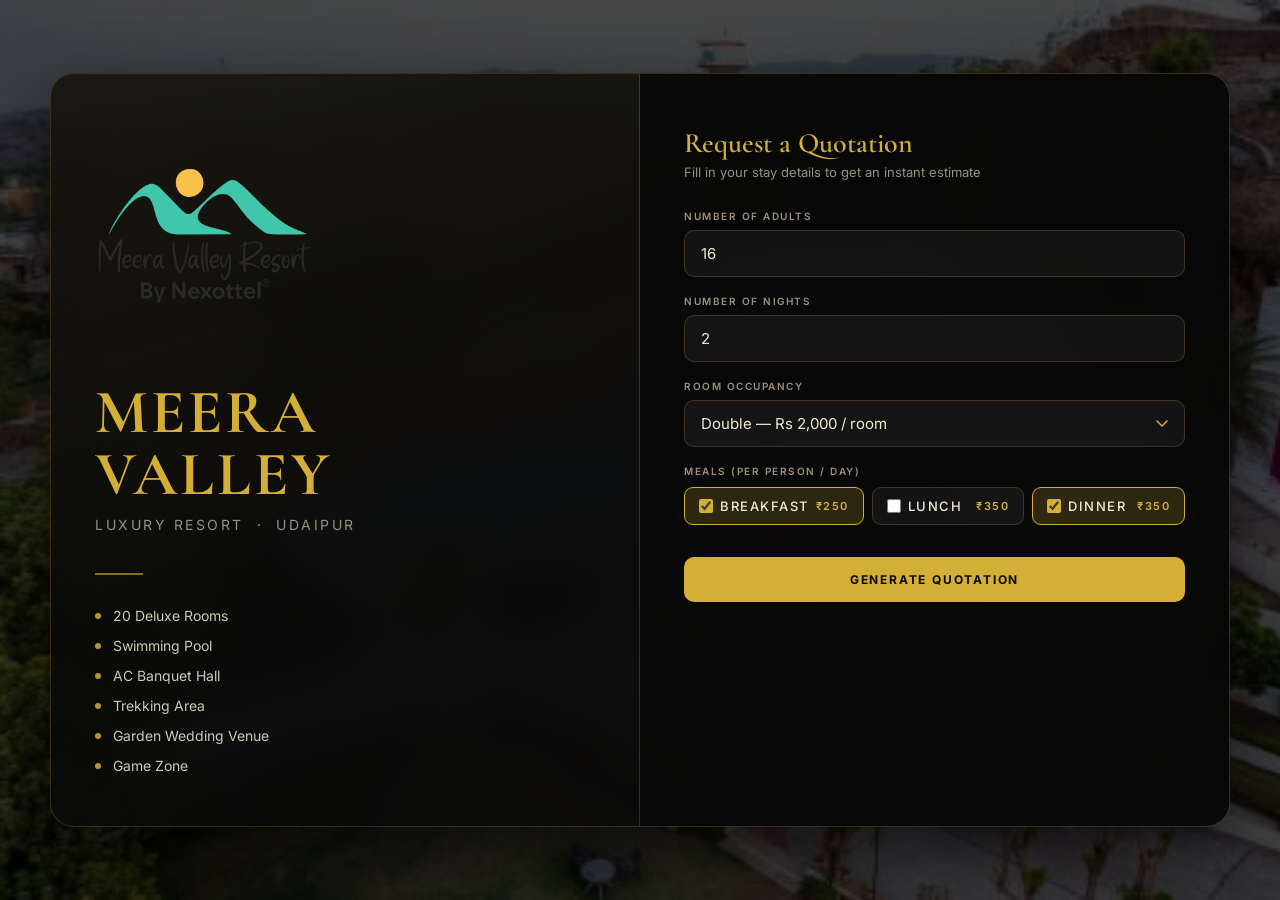
<file: templates/index.html>
<!DOCTYPE html>
<html>
<head>
    <title>Meera Valley Quotation System</title>
    <link href="https://fonts.googleapis.com/css2?family=Cormorant+Garamond:wght@400;600;700&family=Inter:wght@300;400;500;600&display=swap" rel="stylesheet">
    <style>
        *, *::before, *::after { box-sizing: border-box; margin: 0; padding: 0; }

        :root {
            --gold:       #d4af37;
            --gold-light: #e8c84a;
            --gold-dim:   rgba(212,175,55,0.18);
            --gold-line:  rgba(212,175,55,0.30);
            --input-bg:   rgba(255,255,255,0.05);
            --border:     rgba(212,175,55,0.22);
            --text:       #f0ead8;
            --muted:      #9a9080;
        }

        body {
            margin: 0;
            font-family: 'Inter', sans-serif;
            background:
                linear-gradient(rgba(0,0,0,0.72), rgba(0,0,0,0.72)),
                url('/static/resort-bg.jpg');
            background-size: cover;
            background-position: center;
            background-attachment: fixed;
            min-height: 100vh;
            display: flex;
            justify-content: center;
            align-items: center;
            padding: 32px 16px;
        }

        .container {
            width: 1180px;
            max-width: 100%;
            display: grid;
            grid-template-columns: 1fr 1fr;
            gap: 0;
            background: rgba(10,10,10,0.88);
            backdrop-filter: blur(24px);
            border: 1px solid var(--border);
            border-radius: 24px;
            overflow: hidden;
            box-shadow: 0 24px 64px rgba(0,0,0,0.6);
        }

        .left-panel {
            padding: 52px 44px;
            color: var(--text);
            background: linear-gradient(160deg, rgba(212,175,55,0.06) 0%, transparent 60%);
            border-right: 1px solid var(--border);
            display: flex;
            flex-direction: column;
            justify-content: center;
        }

        .left-panel img {
            width: 220px;
            margin-bottom: 36px;
        }

        .hero-title {
            font-family: 'Cormorant Garamond', serif;
            font-size: 62px;
            font-weight: 700;
            color: var(--gold);
            line-height: 1;
            letter-spacing: 3px;
        }

        .hero-subtitle {
            font-size: 14px;
            letter-spacing: 2.5px;
            text-transform: uppercase;
            color: var(--muted);
            margin-top: 10px;
            margin-bottom: 40px;
            font-weight: 400;
        }

        .divider {
            width: 48px;
            height: 2px;
            background: var(--gold);
            margin-bottom: 32px;
            opacity: 0.6;
        }

        .features {
            display: flex;
            flex-direction: column;
            gap: 13px;
        }

        .features div {
            font-size: 14px;
            color: var(--text);
            display: flex;
            align-items: center;
            gap: 12px;
            opacity: 0.85;
        }

        .features div::before {
            content: '';
            display: inline-block;
            width: 6px;
            height: 6px;
            border-radius: 50%;
            background: var(--gold);
            flex-shrink: 0;
        }

        .right-panel {
            padding: 52px 44px;
            background: rgba(5,5,5,0.5);
        }

        .form-header {
            margin-bottom: 30px;
        }

        .form-header h2 {
            font-family: 'Cormorant Garamond', serif;
            font-size: 28px;
            font-weight: 600;
            color: var(--gold);
        }

        .form-header p {
            font-size: 13px;
            color: var(--muted);
            margin-top: 4px;
        }

        .form-group {
            margin-bottom: 18px;
        }

        label {
            display: block;
            font-size: 10px;
            font-weight: 600;
            letter-spacing: 1.5px;
            text-transform: uppercase;
            color: var(--muted);
            margin-bottom: 8px;
        }

        input[type="number"],
        select {
            width: 100%;
            padding: 13px 16px;
            background: var(--input-bg);
            border: 1px solid var(--border);
            border-radius: 10px;
            color: var(--text);
            font-size: 15px;
            font-family: 'Inter', sans-serif;
            transition: border-color 0.2s, background 0.2s;
            appearance: none;
            -webkit-appearance: none;
        }

        input[type="number"]:focus,
        select:focus {
            outline: none;
            border-color: var(--gold);
            background: rgba(212,175,55,0.06);
        }

        select {
            background-image: url("data:image/svg+xml,%3Csvg xmlns='http://www.w3.org/2000/svg' width='12' height='8' viewBox='0 0 12 8'%3E%3Cpath d='M1 1l5 5 5-5' stroke='%23d4af37' stroke-width='1.5' fill='none' stroke-linecap='round'/%3E%3C/svg%3E");
            background-repeat: no-repeat;
            background-position: right 16px center;
            background-color: var(--input-bg);
            padding-right: 40px;
            cursor: pointer;
        }

        select option {
            background: #1a1a1a;
            color: var(--text);
        }

        .meal-label-text {
            display: block;
            font-size: 10px;
            font-weight: 600;
            letter-spacing: 1.5px;
            text-transform: uppercase;
            color: var(--muted);
            margin-bottom: 10px;
        }

        .meal-options {
            display: flex;
            gap: 8px;
            margin-bottom: 24px;
        }

        .meal-chip {
            display: flex;
            align-items: center;
            gap: 7px;
            padding: 10px 14px;
            background: var(--input-bg);
            border: 1px solid var(--border);
            border-radius: 9px;
            cursor: pointer;
            flex: 1;
            transition: border-color 0.2s, background 0.2s;
        }

        .meal-chip input[type="checkbox"] {
            width: 14px;
            height: 14px;
            accent-color: var(--gold);
            cursor: pointer;
            flex-shrink: 0;
        }

        .meal-chip-name {
            font-size: 13px;
            color: var(--text);
            font-weight: 500;
        }

        .meal-chip-price {
            font-size: 11px;
            color: var(--gold);
            margin-left: auto;
        }

        .meal-chip:has(input:checked) {
            border-color: var(--gold);
            background: var(--gold-dim);
        }

        .generate-btn {
            width: 100%;
            background: var(--gold);
            color: #0a0a0a;
            font-size: 12px;
            font-weight: 700;
            letter-spacing: 1.8px;
            text-transform: uppercase;
            padding: 15px;
            border-radius: 10px;
            border: none;
            cursor: pointer;
            transition: background 0.2s, transform 0.15s;
            font-family: 'Inter', sans-serif;
        }

        .generate-btn:hover {
            background: var(--gold-light);
            transform: translateY(-1px);
        }

        #result {
            margin-top: 18px;
            padding: 20px 22px;
            background: rgba(212,175,55,0.04);
            border: 1px solid var(--gold-line);
            border-radius: 14px;
            display: none;
        }

        .result-row {
            display: flex;
            justify-content: space-between;
            align-items: center;
            padding: 9px 0;
            border-bottom: 1px solid rgba(255,255,255,0.06);
        }

        .result-row:last-of-type { border-bottom: none; }

        .result-label {
            font-size: 11px;
            letter-spacing: 1px;
            text-transform: uppercase;
            color: var(--muted);
            font-weight: 500;
        }

        .result-value {
            font-size: 20px;
            font-weight: 700;
            color: var(--text);
            font-family: 'Cormorant Garamond', serif;
        }

        .result-advance { color: #e07070; }

        .result-actions {
            display: grid;
            grid-template-columns: 1fr 1fr;
            gap: 10px;
            margin-top: 16px;
        }

        .download-btn {
            display: flex;
            align-items: center;
            justify-content: center;
            gap: 6px;
            background: transparent;
            color: var(--gold);
            border: 1px solid var(--gold-line);
            text-decoration: none;
            padding: 12px;
            border-radius: 9px;
            font-size: 11px;
            font-weight: 600;
            letter-spacing: 1px;
            text-transform: uppercase;
            transition: background 0.2s;
            font-family: 'Inter', sans-serif;
        }

        .download-btn:hover { background: var(--gold-dim); }

        .book-now-btn {
            display: flex;
            align-items: center;
            justify-content: center;
            background: var(--gold);
            color: #0a0a0a;
            border: none;
            padding: 12px;
            border-radius: 9px;
            font-size: 11px;
            font-weight: 700;
            letter-spacing: 1px;
            text-transform: uppercase;
            cursor: pointer;
            transition: background 0.2s;
            font-family: 'Inter', sans-serif;
        }

        .book-now-btn:hover { background: var(--gold-light); }

        /* ── Modal ── */
        .booking-modal {
            display: none;
            position: fixed;
            inset: 0;
            background: rgba(0,0,0,0.88);
            z-index: 9999;
            overflow-y: auto;
            padding: 40px 16px;
        }

        .booking-content {
            width: 860px;
            max-width: 100%;
            margin: 0 auto;
            background: #0f0f0f;
            color: var(--text);
            border: 1px solid var(--border);
            border-radius: 20px;
            overflow: hidden;
        }

        .modal-header {
            padding: 26px 36px;
            border-bottom: 1px solid var(--border);
            display: flex;
            align-items: center;
            justify-content: space-between;
        }

        .modal-header h2 {
            font-family: 'Cormorant Garamond', serif;
            font-size: 26px;
            font-weight: 600;
            color: var(--gold);
        }

        .close-btn {
            width: 34px;
            height: 34px;
            display: flex;
            align-items: center;
            justify-content: center;
            border: 1px solid var(--border);
            border-radius: 8px;
            cursor: pointer;
            font-size: 16px;
            color: var(--muted);
            transition: border-color 0.2s, color 0.2s;
            user-select: none;
            float: none;
        }

        .close-btn:hover { border-color: var(--gold); color: var(--gold); }

        .booking-body {
            padding: 32px 36px;
            display: grid;
            grid-template-columns: 1fr 1fr;
            gap: 32px;
        }

        .booking-fields { display: flex; flex-direction: column; }

        .modal-label {
            display: block;
            font-size: 10px;
            font-weight: 600;
            letter-spacing: 1.5px;
            text-transform: uppercase;
            color: var(--muted);
            margin-bottom: 7px;
            margin-top: 16px;
        }

        .modal-label:first-child { margin-top: 0; }

        .modal-input {
            width: 100%;
            padding: 12px 15px;
            background: var(--input-bg);
            border: 1px solid var(--border);
            border-radius: 9px;
            color: var(--text);
            font-size: 14px;
            font-family: 'Inter', sans-serif;
            transition: border-color 0.2s;
        }

        .modal-input:focus {
            outline: none;
            border-color: var(--gold);
            background: rgba(212,175,55,0.05);
        }

        .modal-input::placeholder { color: rgba(255,255,255,0.2); }
        .modal-input[type="date"] { color-scheme: dark; }

        .otp-row {
            display: grid;
            grid-template-columns: 1fr auto;
            gap: 10px;
        }

        .send-otp-btn {
            padding: 12px 16px;
            background: var(--gold-dim);
            border: 1px solid var(--gold-line);
            border-radius: 9px;
            color: var(--gold);
            font-size: 10px;
            font-weight: 700;
            letter-spacing: 1px;
            text-transform: uppercase;
            cursor: pointer;
            white-space: nowrap;
            transition: background 0.2s;
            font-family: 'Inter', sans-serif;
        }

        .send-otp-btn:hover { background: rgba(212,175,55,0.28); }

        .booking-summary {
            background: rgba(212,175,55,0.04);
            border: 1px solid var(--border);
            border-radius: 14px;
            padding: 26px 22px;
            display: flex;
            flex-direction: column;
        }

        .booking-summary h3 {
            font-family: 'Cormorant Garamond', serif;
            font-size: 20px;
            color: var(--gold);
            margin-bottom: 18px;
            padding-bottom: 14px;
            border-bottom: 1px solid var(--border);
        }

        .summary-row {
            display: flex;
            justify-content: space-between;
            align-items: flex-start;
            padding: 9px 0;
            border-bottom: 1px solid rgba(255,255,255,0.05);
            gap: 16px;
        }

        .summary-row:last-of-type { border-bottom: 1px solid var(--border); }

        .s-label {
            font-size: 10px;
            letter-spacing: 1px;
            text-transform: uppercase;
            color: var(--muted);
            font-weight: 500;
            padding-top: 2px;
        }

        .s-value {
            font-size: 14px;
            font-weight: 600;
            color: var(--text);
            text-align: right;
        }

        .s-total {
            margin-top: 4px;
            padding-top: 14px !important;
            border-bottom: none !important;
        }

        .s-total .s-label { color: var(--gold); font-size: 11px; }

        .s-total .s-value {
            font-family: 'Cormorant Garamond', serif;
            font-size: 24px;
            color: var(--gold);
        }

        .confirm-btn {
            width: 100%;
            background: var(--gold);
            color: #0a0a0a;
            font-size: 12px;
            font-weight: 700;
            letter-spacing: 1.8px;
            text-transform: uppercase;
            padding: 15px;
            border-radius: 10px;
            border: none;
            cursor: pointer;
            transition: background 0.2s;
            font-family: 'Inter', sans-serif;
            margin-top: 20px;
        }

        .confirm-btn:hover { background: var(--gold-light); }

        @media (max-width: 900px) {
            .container { grid-template-columns: 1fr; }
            .left-panel { border-right: none; border-bottom: 1px solid var(--border); padding: 36px 28px; }
            .right-panel { padding: 36px 28px; }
            .booking-body { grid-template-columns: 1fr; }
            .hero-title { font-size: 48px; }
        }
    </style>
</head>
<body>
<div class="container">

    <div class="left-panel">
        <img src="/static/logo.webp" alt="Meera Valley Resort">
        <h1 class="hero-title">MEERA<br>VALLEY</h1>
        <p class="hero-subtitle">Luxury Resort &nbsp;·&nbsp; Udaipur</p>
        <div class="divider"></div>
        <div class="features">
            <div>20 Deluxe Rooms</div>
            <div>Swimming Pool</div>
            <div>AC Banquet Hall</div>
            <div>Trekking Area</div>
            <div>Garden Wedding Venue</div>
            <div>Game Zone</div>
        </div>
    </div>

    <div class="right-panel">
        <div class="form-header">
            <h2>Request a Quotation</h2>
            <p>Fill in your stay details to get an instant estimate</p>
        </div>

        <div class="form-group">
            <label>Number of Adults</label>
            <input type="number" id="adults" value="16">
        </div>

        <div class="form-group">
            <label>Number of Nights</label>
            <input type="number" id="nights" value="2">
        </div>

        <div class="form-group">
            <label>Room Occupancy</label>
            <select id="occupancy">
                <option value="Double">Double &mdash; Rs 2,000 / room</option>
                <option value="Triple">Triple &mdash; Rs 2,300 / room</option>
            </select>
        </div>

        <span class="meal-label-text">Meals (Per Person / Day)</span>
        <div class="meal-options">
            <label class="meal-chip">
                <input type="checkbox" id="bf" checked>
                <span class="meal-chip-name">Breakfast</span>
                <span class="meal-chip-price">&#8377;250</span>
            </label>
            <label class="meal-chip">
                <input type="checkbox" id="lunch">
                <span class="meal-chip-name">Lunch</span>
                <span class="meal-chip-price">&#8377;350</span>
            </label>
            <label class="meal-chip">
                <input type="checkbox" id="dinner" checked>
                <span class="meal-chip-name">Dinner</span>
                <span class="meal-chip-price">&#8377;350</span>
            </label>
        </div>

        <button class="generate-btn" onclick="generateQuote()">Generate Quotation</button>

        <div id="result">
            <div class="result-row">
                <span class="result-label">Estimated Total</span>
                <span class="result-value">&#8377; <span id="totalPrice">&#8212;</span></span>
            </div>
            <div class="result-row">
                <span class="result-label">40% Advance Due</span>
                <span class="result-value result-advance">&#8377; <span id="advancePrice">&#8212;</span></span>
            </div>
            <div class="result-actions">
                <a id="downloadLink" href="#" class="download-btn" target="_blank">
                    &#8595; Download PDF
                </a>
                <button class="book-now-btn" onclick="openBookingModal()">
                    Confirm Booking &#8594;
                </button>
            </div>
        </div>
    </div>
</div>

<!-- Booking Modal -->
<div id="bookingModal" class="booking-modal">
    <div class="booking-content">
        <div class="modal-header">
            <h2>Confirm Your Booking</h2>
            <div class="close-btn" onclick="closeBookingModal()">&#10005;</div>
        </div>

        <form method="POST" action="/create-booking">
            <div class="booking-body">

                <div class="booking-fields">
                    <label class="modal-label">Full Name</label>
                    <input class="modal-input" type="text" name="name" placeholder="Your full name" required>

                    <label class="modal-label">Email Address</label>
                    <div class="otp-row">
                        <input class="modal-input" type="email" id="bookingEmail" name="email" placeholder="you@example.com" required>
                        <button type="button" class="send-otp-btn" onclick="sendBookingOTP()">Send Code</button>
                    </div>

                    <label class="modal-label">Verification Code</label>
                    <input class="modal-input" type="text" name="otp" placeholder="Enter 6-digit code" required>

                    <label class="modal-label">Mobile Number</label>
                    <input class="modal-input" type="text" name="phone" placeholder="+91 98765 43210" required>

                    <label class="modal-label">Check-In Date</label>
                    <input class="modal-input" type="date" name="checkin_date" required>

                    <label class="modal-label">Check-Out Date</label>
                    <input class="modal-input" type="date" name="checkout_date" required>

                    <input type="hidden" id="bookingGuests" name="guests">
                    <input type="hidden" id="bookingRooms" name="rooms">
                    <input type="hidden" id="bookingOccupancy" name="occupancy">
                    <input type="hidden" id="bookingMeals" name="meals">
                    <input type="hidden" id="bookingAmount" name="amount">
                </div>

                <div class="booking-summary">
                    <h3>Booking Summary</h3>
                    <div class="summary-row">
                        <span class="s-label">Guests</span>
                        <span class="s-value" id="summaryGuests">&#8212;</span>
                    </div>
                    <div class="summary-row">
                        <span class="s-label">Rooms</span>
                        <span class="s-value" id="summaryRooms">&#8212;</span>
                    </div>
                    <div class="summary-row">
                        <span class="s-label">Occupancy</span>
                        <span class="s-value" id="summaryOccupancy">&#8212;</span>
                    </div>
                    <div class="summary-row">
                        <span class="s-label">Meals</span>
                        <span class="s-value" id="summaryMeals">&#8212;</span>
                    </div>
                    <div class="summary-row s-total">
                        <span class="s-label">Total Amount</span>
                        <span class="s-value">&#8377; <span id="summaryAmount">&#8212;</span></span>
                    </div>
                    <button type="submit" class="confirm-btn">Confirm &amp; Book Now</button>
                </div>

            </div>
        </form>
    </div>
</div>

<script>
    async function generateQuote() {
        const data = {
            adults: document.getElementById('adults').value,
            nights: document.getElementById('nights').value,
            occupancy: document.getElementById('occupancy').value,
            meals: {
                breakfast: document.getElementById('bf').checked,
                lunch: document.getElementById('lunch').checked,
                dinner: document.getElementById('dinner').checked
            }
        };
        const response = await fetch('/generate_pdf', {
            method: 'POST',
            headers: {'Content-Type': 'application/json'},
            body: JSON.stringify(data)
        });
        const result = await response.json();
        document.getElementById('result').style.display = 'block';
        document.getElementById('totalPrice').innerText = result.grand_total;
        document.getElementById('advancePrice').innerText = result.advance;
        document.getElementById('downloadLink').href = result.pdf_url;
    }

    function openBookingModal() {
        document.getElementById("bookingModal").style.display = "block";
        let adults = parseInt(document.getElementById("adults").value);
        let occupancy = document.getElementById("occupancy").value;
        let rooms = occupancy === "Double" ? Math.ceil(adults / 2) : Math.ceil(adults / 3);
        let meals = [];
        if (document.getElementById("bf").checked) meals.push("Breakfast");
        if (document.getElementById("lunch").checked) meals.push("Lunch");
        if (document.getElementById("dinner").checked) meals.push("Dinner");

        document.getElementById("bookingGuests").value = adults;
        document.getElementById("bookingRooms").value = rooms;
        document.getElementById("bookingOccupancy").value = occupancy;
        document.getElementById("bookingMeals").value = meals.join(", ");
        document.getElementById("bookingAmount").value = document.getElementById("totalPrice").innerText;

        document.getElementById("summaryGuests").innerText = adults;
        document.getElementById("summaryRooms").innerText = rooms;
        document.getElementById("summaryOccupancy").innerText = occupancy;
        document.getElementById("summaryMeals").innerText = meals.join(", ");
        document.getElementById("summaryAmount").innerText = document.getElementById("totalPrice").innerText;
    }

    function closeBookingModal() {
        document.getElementById("bookingModal").style.display = "none";
    }

    function sendBookingOTP() {
        let email = document.getElementById("bookingEmail").value;
        if (!email) { alert("Please enter email first."); return; }
        fetch('/send-booking-otp', {
            method: 'POST',
            headers: {'Content-Type': 'application/x-www-form-urlencoded'},
            body: 'email=' + encodeURIComponent(email)
        })
        .then(r => r.json())
        .then(data => {
            if (data.success) {
                alert("Verification code sent successfully. Check your email.");
            } else {
                alert("Failed to send email: " + (data.error || "SMTP error"));
            }
        })
        .catch(err => alert("Error requesting verification code: " + err));
    }
</script>
</body>
</html>
</file>
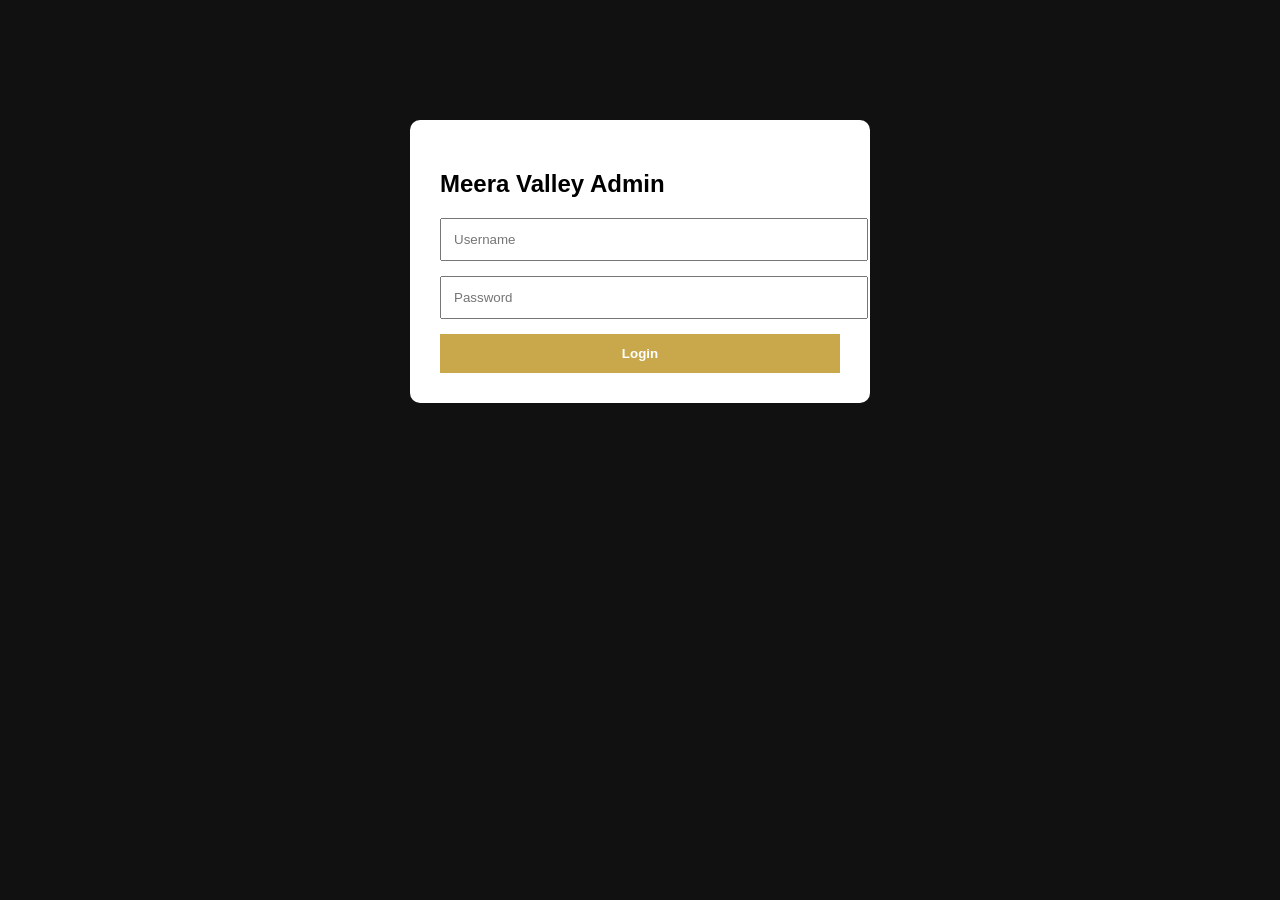
<file: templates/admin_login.html>
<!DOCTYPE html>
<html>
<head>
    <title>Admin Login</title>

    <style>

    body{
        background:#111;
        font-family:Arial;
    }

    .login-box{

        width:400px;
        margin:120px auto;

        background:white;

        padding:30px;

        border-radius:10px;
    }

    input{

        width:100%;
        padding:12px;

        margin-bottom:15px;
    }

    button{

        width:100%;

        padding:12px;

        background:#c9a84c;

        border:none;

        color:white;

        font-weight:bold;
    }

    </style>

</head>

<body>

<div class="login-box">

    <h2>Meera Valley Admin</h2>

    <form method="POST">

        <input
            type="text"
            name="username"
            placeholder="Username"
            required>

        <input
            type="password"
            name="password"
            placeholder="Password"
            required>

        <button type="submit">
            Login
        </button>

    </form>

</div>

</body>
</html>
</file>
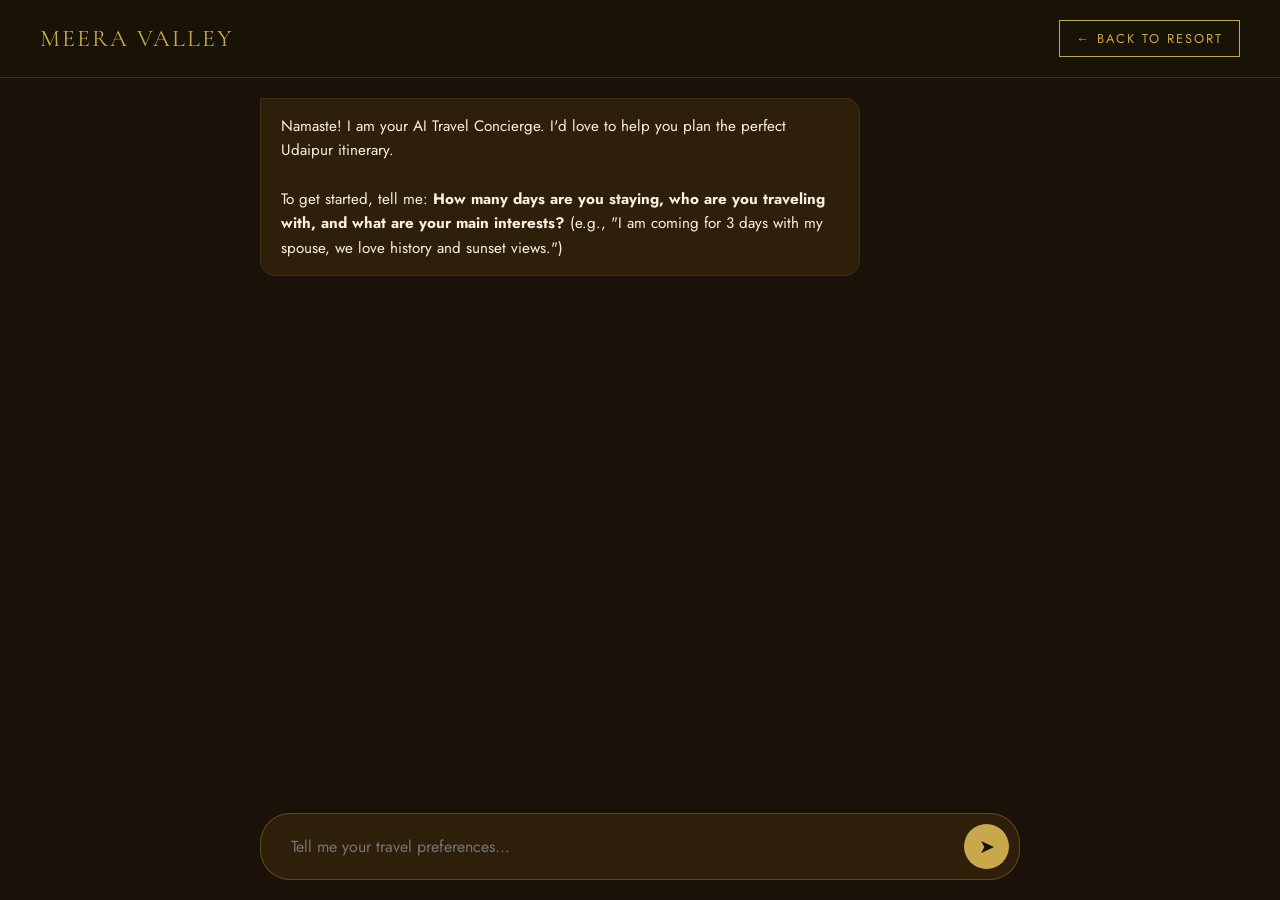
<file: templates/itenary.html>
<!DOCTYPE html>
<html lang="en">
<head>
<meta charset="UTF-8">
<meta name="viewport" content="width=device-width, initial-scale=1.0">
<title>AI Itinerary Planner - Meera Valley Resort</title>
<link href="https://fonts.googleapis.com/css2?family=Cormorant+Garamond:ital,wght@0,400;0,600;1,400&family=Jost:wght@300;400;500&display=swap" rel="stylesheet">
<style>
  :root { --gold: #C9A84C; --deep: #1A1208; --warm: #2E1F0A; --cream: #F7F0E3; }
  * { margin: 0; padding: 0; box-sizing: border-box; }
  body { font-family: 'Jost', sans-serif; background: var(--deep); color: var(--cream); display: flex; flex-direction: column; height: 100vh; }
  
  /* Header */
  header { padding: 20px 40px; background: rgba(26,18,8,0.95); border-bottom: 1px solid rgba(201,168,76,0.2); display: flex; justify-content: space-between; align-items: center; }
  .logo { font-family: 'Cormorant Garamond', serif; font-size: 1.5rem; color: var(--gold); text-decoration: none; letter-spacing: 2px; }
  .back-btn { color: var(--gold); text-decoration: none; font-size: 0.8rem; letter-spacing: 2px; text-transform: uppercase; border: 1px solid var(--gold); padding: 8px 16px; transition: 0.3s; }
  .back-btn:hover { background: var(--gold); color: var(--deep); }

  /* Chat Area */
  .chat-container { flex: 1; max-width: 800px; margin: 0 auto; width: 100%; display: flex; flex-direction: column; padding: 20px; }
  .messages { flex: 1; overflow-y: auto; padding-right: 10px; display: flex; flex-direction: column; gap: 20px; }
  
  /* Message Bubbles */
  .msg { max-width: 80%; padding: 15px 20px; line-height: 1.6; font-size: 0.95rem; }
  .msg.bot { background: var(--warm); color: var(--cream); align-self: flex-start; border-radius: 0 15px 15px 15px; border: 1px solid rgba(201,168,76,0.1); }
  .msg.user { background: var(--gold); color: var(--deep); align-self: flex-end; border-radius: 15px 0 15px 15px; font-weight: 500; }
  
  /* Input Area */
  .input-area { margin-top: 20px; display: flex; gap: 10px; background: var(--warm); padding: 10px; border-radius: 30px; border: 1px solid rgba(201,168,76,0.3); }
  .input-area input { flex: 1; background: transparent; border: none; color: var(--cream); font-family: 'Jost', sans-serif; font-size: 1rem; padding: 10px 20px; outline: none; }
  .input-area button { background: var(--gold); color: var(--deep); border: none; border-radius: 50%; width: 45px; height: 45px; cursor: pointer; display: flex; justify-content: center; align-items: center; font-size: 1.2rem; transition: transform 0.2s; }
  .input-area button:hover { transform: scale(1.05); }

  /* Custom Scrollbar */
  .messages::-webkit-scrollbar { width: 6px; }
  .messages::-webkit-scrollbar-thumb { background: var(--gold); border-radius: 10px; }
</style>
</head>
<body>

<header>
  <a href="/" class="logo">MEERA VALLEY</a>
  <a href="/" class="back-btn">← Back to Resort</a>
</header>

<div class="chat-container">
  <div class="messages" id="chatMessages">
    <div class="msg bot">
      Namaste! I am your AI Travel Concierge. I'd love to help you plan the perfect Udaipur itinerary. <br><br>
      To get started, tell me: <strong>How many days are you staying, who are you traveling with, and what are your main interests?</strong> (e.g., "I am coming for 3 days with my spouse, we love history and sunset views.")
    </div>
  </div>

  <div class="input-area">
    <input type="text" id="chatInput" placeholder="Tell me your travel preferences..." onkeypress="if(event.key === 'Enter') sendItineraryMessage()">
    <button onclick="sendItineraryMessage()">➤</button>
  </div>
</div>

<script>
  function addMessage(text, sender, id = null) {
    const chat = document.getElementById("chatMessages");
    const div = document.createElement("div");
    div.className = `msg ${sender}`;
    if (id) div.id = id;
    div.innerHTML = text;
    chat.appendChild(div);
    chat.scrollTop = chat.scrollHeight;
    return div;
  }

  function sendItineraryMessage() {
    const input = document.getElementById("chatInput");
    const msg = input.value.trim();
    if (!msg) return;

    // Show User Message
    addMessage(msg, "user");
    input.value = "";

    // Show Loading
    const loadingId = "load-" + Date.now();
    addMessage("<i>Crafting your itinerary...</i>", "bot", loadingId);

    // Call the NEW backend route
    fetch("/itinerary-chat", {
      method: "POST",
      headers: { "Content-Type": "application/json" },
      body: JSON.stringify({ message: msg })
    })
    .then(async response => {
      document.getElementById(loadingId).remove();
      
      let botDiv = addMessage("", "bot");
      const reader = response.body.getReader();
      const decoder = new TextDecoder("utf-8");
      let fullText = "";
      
      while (true) {
        const { done, value } = await reader.read();
        if (done) break;
        
        fullText += decoder.decode(value, {stream: true});
        // Replace newlines with <br> for proper formatting
        botDiv.innerHTML = fullText.replace(/\n/g, "<br>");
        document.getElementById("chatMessages").scrollTop = document.getElementById("chatMessages").scrollHeight;
      }
    })
    .catch(err => {
      document.getElementById(loadingId).remove();
      addMessage("Sorry, I lost my connection. Please try again.", "bot");
    });
  }
</script>

</body>
</html>
</file>
